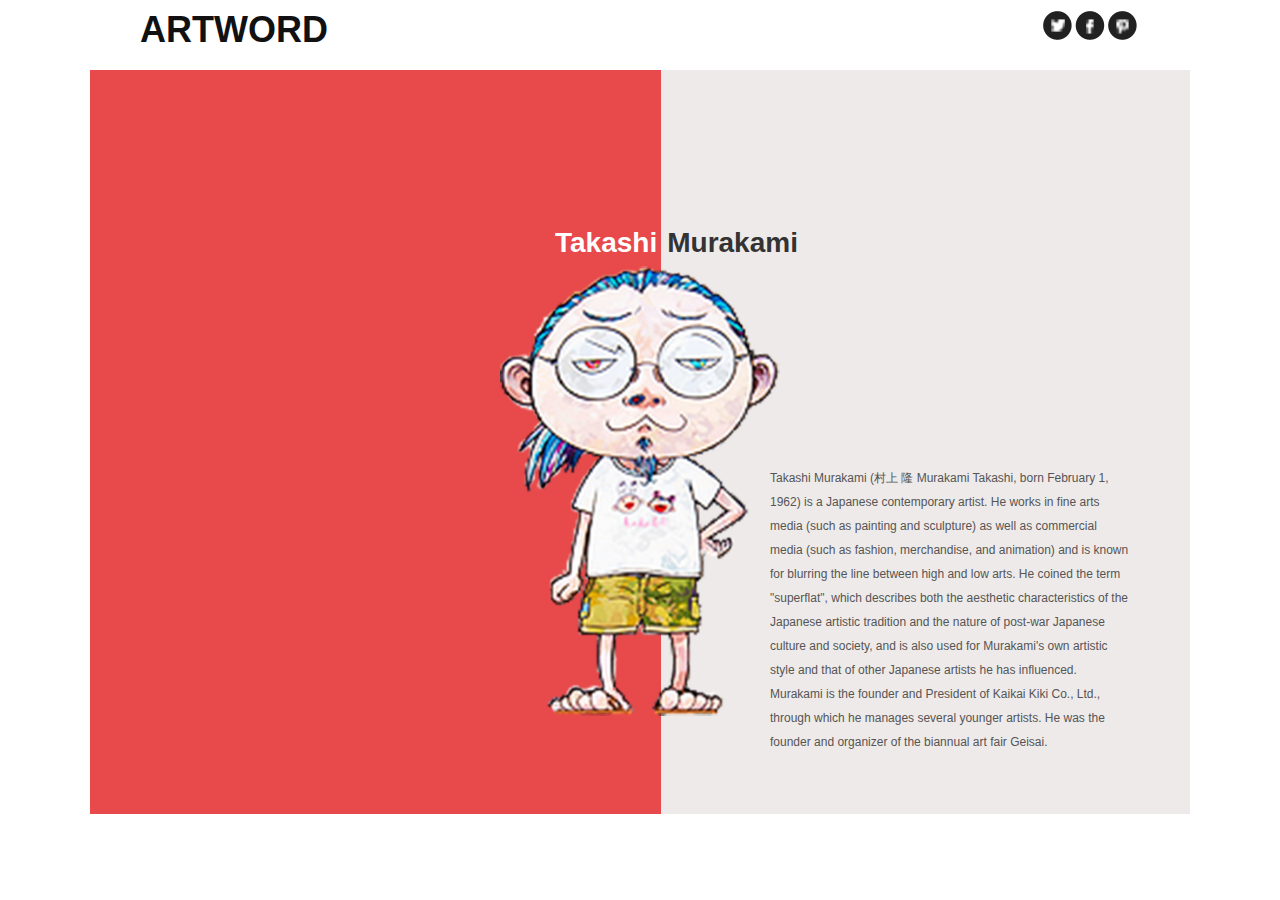
<file: ArtistTakashi/index.html>
<!DOCTYPE html PUBLIC "-//W3C//DTD XHTML 1.0 Transitional//EN" "http://www.w3.org/TR/xhtml1/DTD/xhtml1-transitional.dtd">
<html xmlns="http://www.w3.org/1999/xhtml">
<head>
<meta http-equiv="Content-Type" content="text/html; charset=utf-8" />
<link href="css/style.css" rel="stylesheet" />
<title>Takashi Murakami</title>
</head>

<body>
<div class="head">
  <div class="logo">
    <h1><a href="ARTWORD.html">ARTWORD</a></h1>
  </div>
  <div class="lianxi_lxd"><a href="#"><img class="fl p5" src="images/lxd1.png" /></a> <a href="#"><img class="fl p5" src="images/lxd2.png" /></a> <a href="#"><img class="fl p5" src="images/lxd3.png" /></a></div>
</div>
<div class="clear"></div>
<div class="con">
  <div class="main">
    <p></p>
    <div class="title">
      <h2>Takashi </h2>
      <h3> Murakami</h3>
    </div>
    <div class="clear"></div>
    <div class=" center"><a href="#"><img src="images/murakami-figure.png"  width="280"/></a></div>
    <div class="info">
      <p>Takashi Murakami (村上 隆 Murakami Takashi, born February 1, 1962) is a Japanese contemporary artist. He works in fine arts media (such as painting and sculpture) as well as commercial media (such as fashion, merchandise, and animation) and is known for blurring the line between high and low arts. He coined the term "superflat", which describes both the aesthetic characteristics of the Japanese artistic tradition and the nature of post-war Japanese culture and society, and is also used for Murakami's own artistic style and that of other Japanese artists he has influenced. </p>
      <p> Murakami is the founder and President of Kaikai Kiki Co., Ltd., through which he manages several younger artists. He was the founder and organizer of the biannual art fair Geisai.</p>
    </div>
  </div>
  <div class="clear"></div>
</div>
</body>
</html>
</file>
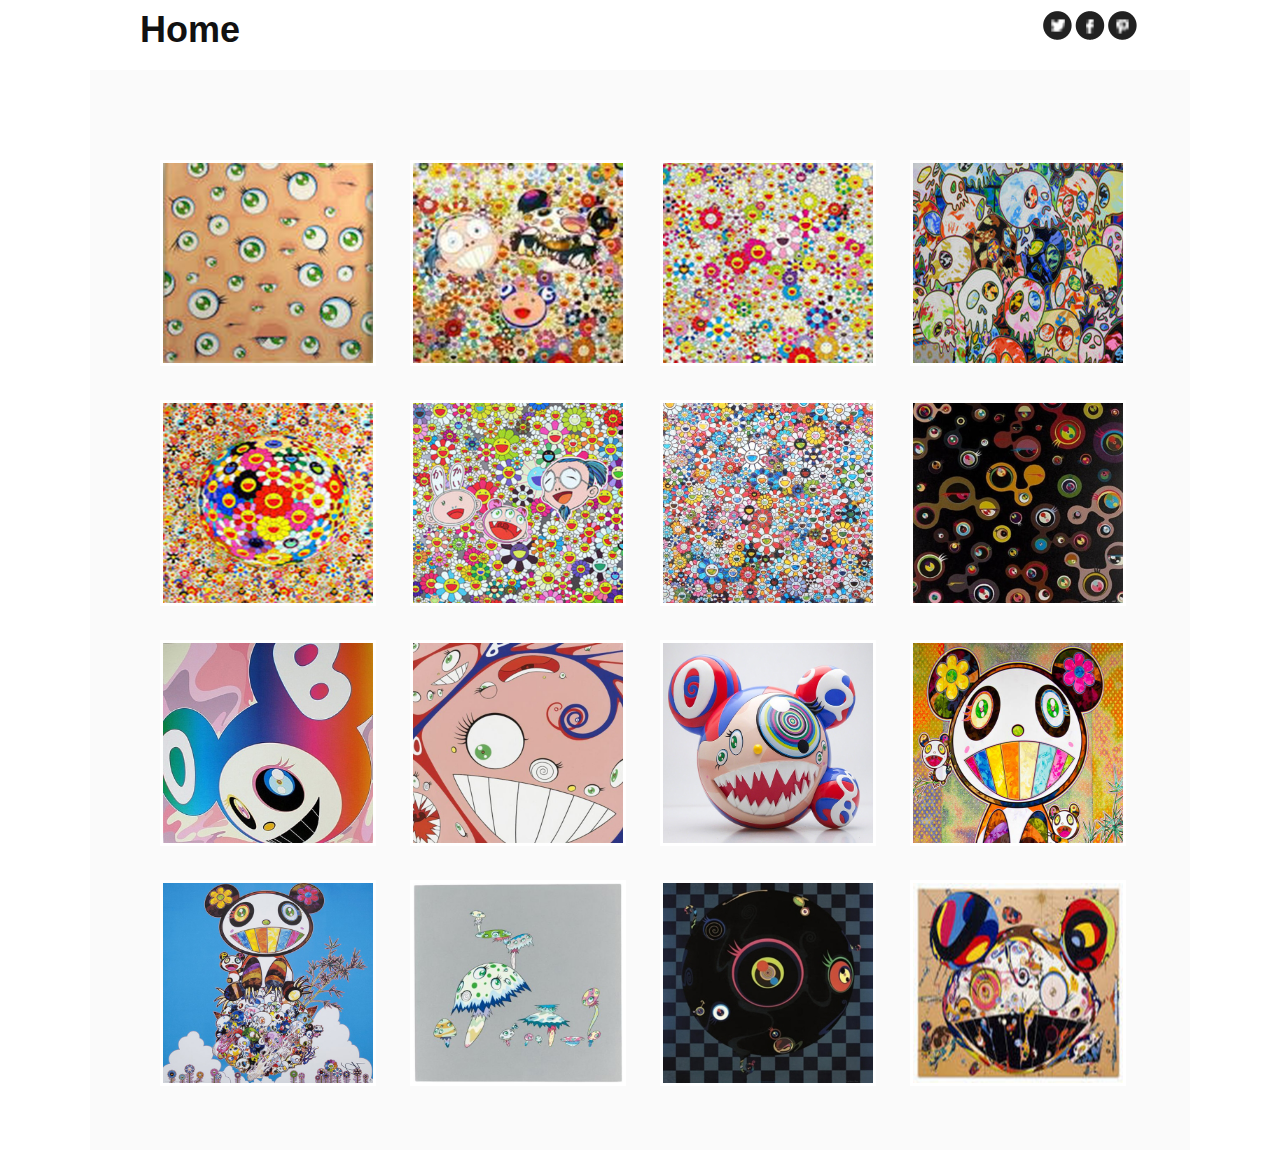
<file: ArtistTakashi/ARTWORD.html>
<!DOCTYPE html PUBLIC "-//W3C//DTD XHTML 1.0 Transitional//EN" "http://www.w3.org/TR/xhtml1/DTD/xhtml1-transitional.dtd">
<html xmlns="http://www.w3.org/1999/xhtml">
<head>
<meta http-equiv="Content-Type" content="text/html; charset=utf-8" />
<link href="css/style.css" rel="stylesheet" />
<script type="text/javascript" src="js/jquery.min.js"></script>
<link rel="stylesheet" href="css/slimbox2.css" type="text/css" media="screen" />
<script type="text/JavaScript" src="js/slimbox2.js"></script>
<title>Takashi Murakami</title>
</head>

<body>
<div class="head">
  <div class="logo">
    <h1><a href="index.html">Home</a></h1>
  </div>
  <div class="lianxi_lxd"><a href="#"><img class="fl p5" src="images/lxd1.png" /></a> <a href="#"><img class="fl p5" src="images/lxd2.png" /></a> <a href="#"><img class="fl p5" src="images/lxd3.png" /></a></div>
</div>
<div class="clear"></div>
<div class="ARTWORD">
  <div class="Photo_list">
    <div class="main2_list">
      <ul>
        <div class="gallery_box">
          <li>
            <div class="col col_2" > <a href="images/1.jpeg" rel="lightbox[portfolio]"><img src="images/1.jpeg"  class="image_frame" /></a></div>
          </li>
          <li>
            <div class="col col_2" > <a href="images/2.jpeg" rel="lightbox[portfolio]"><img src="images/2.jpeg"  class="image_frame" /></a></div>
          </li>
          <li>
            <div class="col col_2" > <a href="images/3.jpeg" rel="lightbox[portfolio]"><img src="images/3.jpeg"  class="image_frame" /></a></div>
          </li>
          <li>
            <div class="col col_2" > <a href="images/4.jpeg" rel="lightbox[portfolio]"><img src="images/4.jpeg"  class="image_frame" /></a></div>
          </li>
          <li>
            <div class="col col_2" > <a href="images/5.jpeg" rel="lightbox[portfolio]"><img src="images/5.jpeg"  class="image_frame" /></a></div>
          </li>
          <li>
            <div class="col col_2" > <a href="images/6.jpg" rel="lightbox[portfolio]"><img src="images/6.jpg"  class="image_frame" /></a></div>
          </li>
          <li>
            <div class="col col_2" > <a href="images/7.jpg" rel="lightbox[portfolio]"><img src="images/7.jpg"  class="image_frame" /></a></div>
          </li>
          <li>
            <div class="col col_2" > <a href="images/8.jpg" rel="lightbox[portfolio]"><img src="images/8.jpg"  class="image_frame" /></a></div>
          </li>
          <li>
            <div class="col col_2" > <a href="images/9.jpg" rel="lightbox[portfolio]"><img src="images/9.jpg"  class="image_frame" /></a></div>
          </li>
          <li>
            <div class="col col_2" > <a href="images/10.jpg" rel="lightbox[portfolio]"><img src="images/10.jpg"  class="image_frame" /></a></div>
          </li>
          <li>
            <div class="col col_2" > <a href="images/11.jpg" rel="lightbox[portfolio]"><img src="images/11.jpg"  class="image_frame" /></a></div>
          </li>
          <li>
            <div class="col col_2" > <a href="images/12.jpg" rel="lightbox[portfolio]"><img src="images/12.jpg"  class="image_frame" /></a></div>
          </li>
          <li>
            <div class="col col_2" > <a href="images/13.jpg" rel="lightbox[portfolio]"><img src="images/13.jpg"  class="image_frame" /></a></div>
          </li>
          <li>
            <div class="col col_2" > <a href="images/14.jpg" rel="lightbox[portfolio]"><img src="images/14.jpg"  class="image_frame" /></a></div>
          </li>
          <li>
            <div class="col col_2" > <a href="images/15.jpg" rel="lightbox[portfolio]"><img src="images/15.jpg"  class="image_frame" /></a></div>
          </li>
          <li>
            <div class="col col_2" > <a href="images/16.jpg" rel="lightbox[portfolio]"><img src="images/16.jpeg"  class="image_frame" /></a></div>
          </li>
        </div>
      </ul>
    </div>
    <div class="clear"></div>
  </div>
  <!------------------end list------------------> 
</div>
<div class="clear"></div>
</body>
</html>
</file>
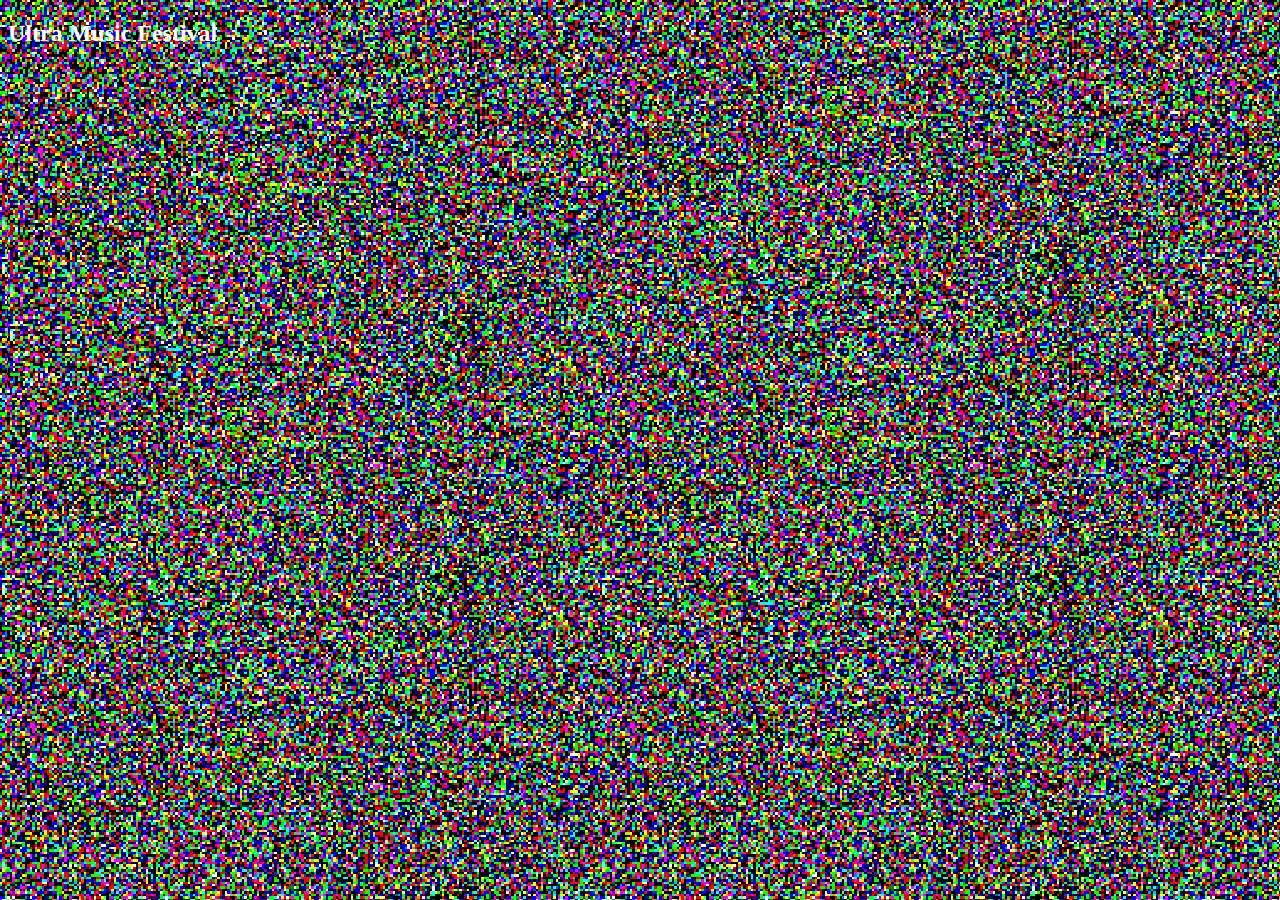
<file: webx/1.html>
<!DOCTYPE html>
<html>
<head>
	<title></title>
</head>
<body style="background-image:url('3.png');">
	<h2><font color="white">Ultra Music Festival</font></h2>


<a href="2.html"> <img src="3.png"> </a> 




</body>
</html>
</file>
<file: ArtistTakashi/css/style.css>
﻿

/*----------------------common-------------------------*/
*{ margin:0; padding:0; font-family:Arial, Helvetica, sans-serif;}
.clear{ clear:both;}
.fl{ float:left;}
.fr{ float:right;}
img{ border:none;}
a{ text-decoration:none;}
a:hover{ text-decoration:underline;}
li{ list-style-type:none;}
.ofh{overflow:hidden;}
.center{ text-align:center;}
.em{ text-indent:2em;}
body{ }

/*----------------------con-------------------------*/
.con{ width:1000px; padding:50px; height:auto; min-height:500px; margin:10px auto;background:url(../images/bj.jpg) top center repeat-y; }
/*----------------head-----------------*/
.head{ width:1000px; height:auto; margin:auto;}
.logo{ width:250px; height:auto; float:left;}
.logo h1{ font-size:36px; line-height:60px; color:#111;}
.logo h1 a{ font-size:36px; line-height:60px; color:#111;}
.lianxi_lxd{ width:100px; height:auto; margin:10px auto; float:right; }


/*----------------main-----------------*/
.main{ width:1000px; height:auto; margin:10px auto; font-size:14px; line-height:24px; color:#555;}



.title{ width:260px; height:auto; margin:10px auto; margin-top:100px; padding-left:90px;}
.title h2{ float:left;font-size:28px; line-height:46px; color:#fff; text-align:center; font-family:Arial, Helvetica, sans-serif}
.title h3{ padding-left:10px; float:left;font-size:28px; line-height:46px; color:#333; text-align:center; font-family:Arial, Helvetica, sans-serif}


.info{ width:360px; height:auto; margin:10px; float:right; margin-top:-250px;}
.info p{font-size:12px; line-height:24px; color:#555;}


/*----------------------con-------------------------*/
.ARTWORD{ width:1000px; padding:50px; height:auto; min-height:500px; margin:10px auto;background:#fafafa; }


.gallery_box{ width:1000px; height:auto; margin:auto; margin-top:20px;}
.gallery_box li img{ border:3px solid #fff;}
.gallery_box li img:hover{ border:3px solid #000;}


.Photo_list{ width:1000px; height:auto; margin:auto;}
.Photo_list ul{}
.Photo_list li{ width:210px; height:200px; float:left; margin:20px; }
.Photo_list li img{ width:210px; height:200px;}
.Photo_list li:hover{}
.Photo_list p{ font-size:18px; color:#5f7b5f; line-height:30px; font-family:Microsoft YaHei;}
</file>
<file: ArtistTakashi/css/slimbox2.css>
/* SLIMBOX */

#lbOverlay {
	position: fixed;
	z-index: 9999;
	left: 0;
	top: 0;
	width: 100%;
	height: 100%;
	background-color: #000;
	cursor: pointer;
}

#lbCenter, #lbBottomContainer {
	position: absolute;
	z-index: 9999;
	overflow: hidden;
	background-color: #fff;
}

.lbLoading {
	background: #fff url(../images/loading.gif) no-repeat center;
}

#lbImage {
	position: absolute;
	left: 0;
	top: 0;
	border: 10px solid #fff;
	background-repeat: no-repeat;
}

#lbPrevLink, #lbNextLink {
	display: block;
	position: absolute;
	top: 0;
	width: 50%;
	outline: none;
}

#lbPrevLink {
	left: 0;
}

#lbPrevLink:hover {
	background: transparent url(../images/prevlabel.gif) no-repeat 0 15%;
}

#lbNextLink {
	right: 0;
}

#lbNextLink:hover {
	background: transparent url(../images/nextlabel.gif) no-repeat 100% 15%;
}

#lbBottom {
	font-family: Verdana, Arial, Geneva, Helvetica, sans-serif;
	font-size: 10px;
	color: #666;
	line-height: 1.4em;
	text-align: left;
	border: 10px solid #fff;
	border-top-style: none;
}

#lbCloseLink {
	display: block;
	float: right;
	width: 66px;
	height: 22px;
	background: transparent url(../images/closelabel.gif) no-repeat center;
	margin: 5px 0;
	outline: none;
}

#lbCaption, #lbNumber {
	margin-right: 71px;
}

#lbCaption {
	font-weight: bold;
}
</file>
